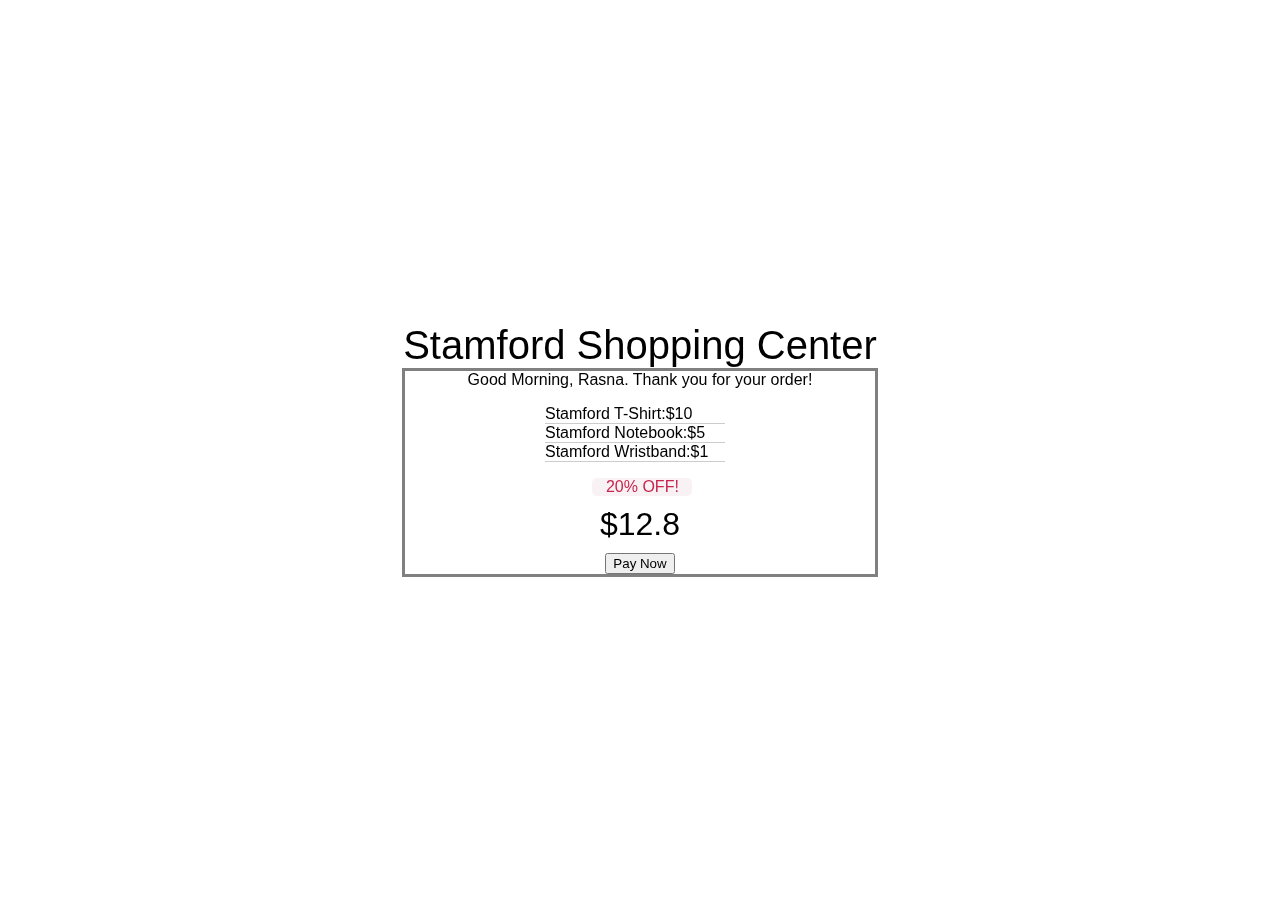
<file: Week2/index.html>
<html>
<head>
	<title>Week 2: Welcome to ITE220 Web page</title>
	<link rel="stylesheet" type="text/css" href="css/w2style.css">
</head>
<body>
<div class="content">
	<div class="title"> Stamford Shopping Center</div>
	<div class="content-container">
		<div class="inner-container">
			<span id="greeting"></span>, <span id="name"></span>. Thank you for your order! 
		</div>
		<ul id="productList" class="product-list"></ul>
		<div class="discount" id="discount"></div><br/>
<div class="total-price" id="totalPrice"></div>
<button>Pay Now</button>
	</div>
</div>
</body>
</html>
<script type="text/javascript" src="js/add-content.js">
</script>
</file>
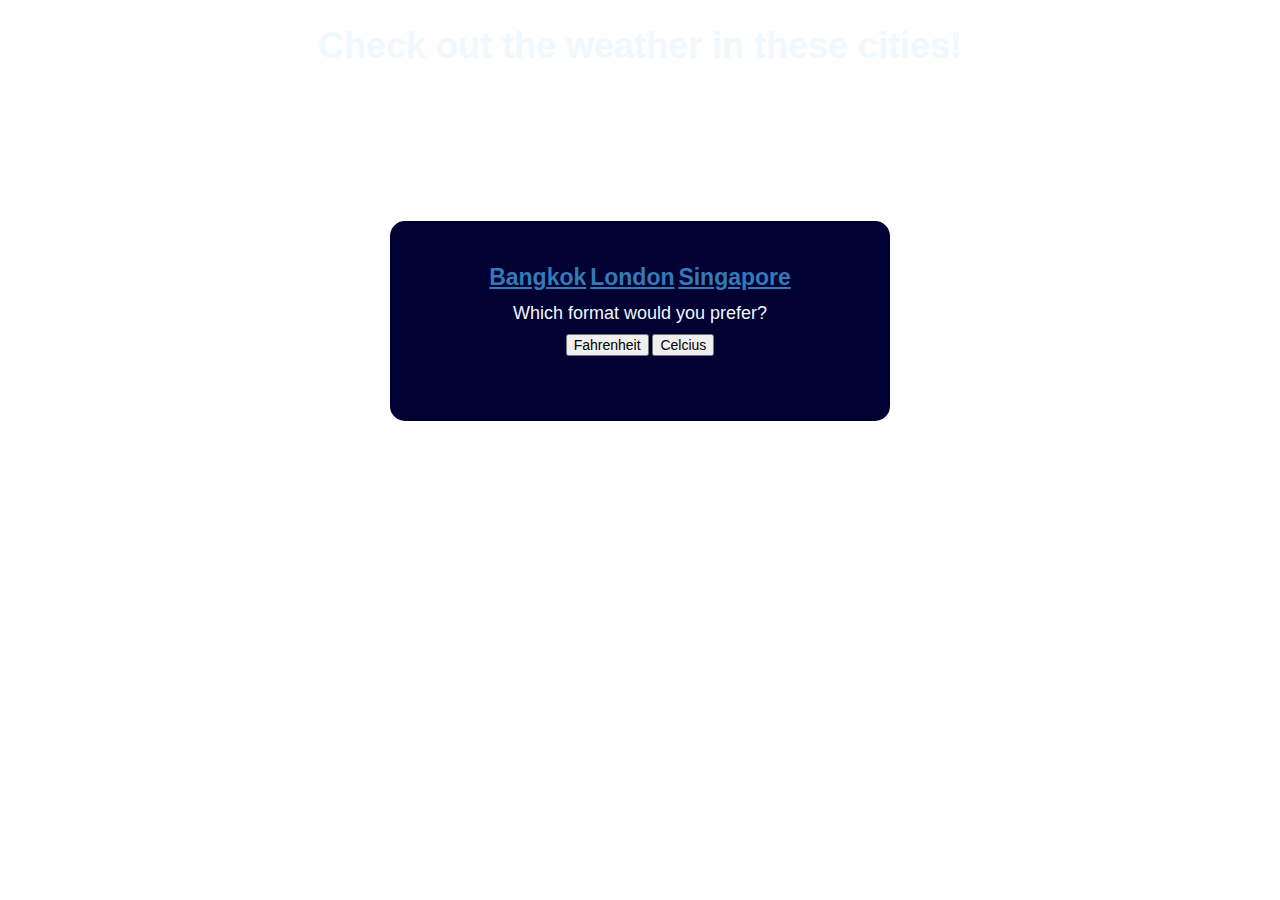
<file: Week7/index.html>
<html>
<title> Week 7 | Weather</title>
<head></head>
<link rel="stylesheet" type="text/css" href="css/bootstrap.css">
    
<body>
	<h1 align="center">Check out the weather in these cities!</h1>
    <center>
	<div class="main-box">
        <div align="center">
    
	</br>
	</br>
    <a href="#">Bangkok</a>
    <a href="#">London</a>
    <a href="#"> Singapore </a>
</div>

    <h4 align = "center"> Which format would you prefer?</h4>
        <center>
<input id="CtoF" type="button" value="Fahrenheit" />
         <input id="FtoC" type="button" value="Celcius" />
            </center>
    <div id="container" align="center"></div>

    </div>
    </center>
    
    <script src="js/jquery.min.js"></script>
    <script src="js/app.js"></script>
</body>

</html>
</file>
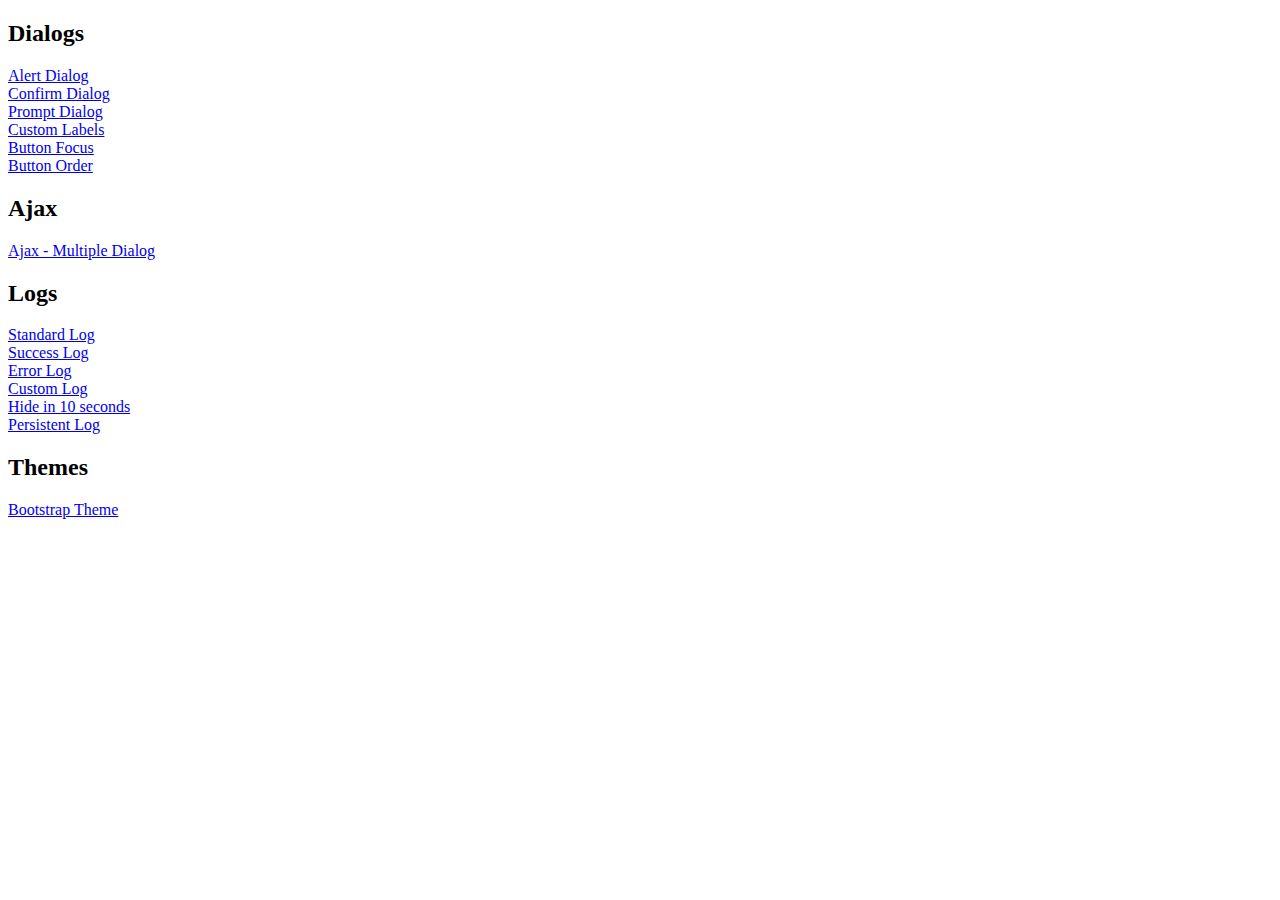
<file: Week5/alertify.js-0.3.11/example/index.html>
<!doctype html>
<html lang="en">
<head>
	<meta charset="utf-8">
	<title>alertify.js - example page</title>
	<link rel="stylesheet" href="../themes/alertify.core.css" />
	<link rel="stylesheet" href="../themes/alertify.default.css" id="toggleCSS" />
	<meta name="viewport" content="width=device-width">
	<style>
		.alertify-log-custom {
			background: blue;
		}
	</style>
</head>
<body>

	<h2>Dialogs</h2>
	<a href="#" id="alert">Alert Dialog</a><br>
	<a href="#" id="confirm">Confirm Dialog</a><br>
	<a href="#" id="prompt">Prompt Dialog</a><br>
	<a href="#" id="labels">Custom Labels</a><br>
	<a href="#" id="focus">Button Focus</a><br>
	<a href="#" id="order">Button Order</a>

	<h2>Ajax</h2>
	<a href="#" id="ajax">Ajax - Multiple Dialog</a>

	<h2>Logs</h2>
	<a href="#" id="notification">Standard Log</a><br>
	<a href="#" id="success">Success Log</a><br>
	<a href="#" id="error">Error Log</a><br>
	<a href="#" id="custom">Custom Log</a><br>
	<a href="#" id="delay">Hide in 10 seconds</a><br>
	<a href="#" id="forever">Persistent Log</a>

	<h2>Themes</h2>
	<a href="#" id="bootstrap">Bootstrap Theme</a>

	<script src="http://code.jquery.com/jquery-1.9.1.js"></script>
	<script src="../lib/alertify.min.js"></script>
	<script>
		function reset () {
			$("#toggleCSS").attr("href", "../themes/alertify.default.css");
			alertify.set({
				labels : {
					ok     : "OK",
					cancel : "Cancel"
				},
				delay : 5000,
				buttonReverse : false,
				buttonFocus   : "ok"
			});
		}

		// ==============================
		// Standard Dialogs
		$("#alert").on( 'click', function () {
			reset();
			alertify.alert("This is an alert dialog");
			return false;
		});

		$("#confirm").on( 'click', function () {
			reset();
			alertify.confirm("This is a confirm dialog", function (e) {
				if (e) {
					alertify.success("You've clicked OK");
				} else {
					alertify.error("You've clicked Cancel");
				}
			});
			return false;
		});

		$("#prompt").on( 'click', function () {
			reset();
			alertify.prompt("This is a prompt dialog", function (e, str) {
				if (e) {
					alertify.success("You've clicked OK and typed: " + str);
				} else {
					alertify.error("You've clicked Cancel");
				}
			}, "Default Value");
			return false;
		});

		// ==============================
		// Ajax
		$("#ajax").on("click", function () {
			reset();
			alertify.confirm("Confirm?", function (e) {
				if (e) {
					alertify.alert("Successful AJAX after OK");
				} else {
					alertify.alert("Successful AJAX after Cancel");
				}
			});
		});

		// ==============================
		// Standard Dialogs
		$("#notification").on( 'click', function () {
			reset();
			alertify.log("Standard log message");
			return false;
		});

		$("#success").on( 'click', function () {
			reset();
			alertify.success("Success log message");
			return false;
		});

		$("#error").on( 'click', function () {
			reset();
			alertify.error("Error log message");
			return false;
		});

		// ==============================
		// Custom Properties
		$("#delay").on( 'click', function () {
			reset();
			alertify.set({ delay: 10000 });
			alertify.log("Hiding in 10 seconds");
			return false;
		});

		$("#forever").on( 'click', function () {
			reset();
			alertify.log("Will stay until clicked", "", 0);
			return false;
		});

		$("#labels").on( 'click', function () {
			reset();
			alertify.set({ labels: { ok: "Accept", cancel: "Deny" } });
			alertify.confirm("Confirm dialog with custom button labels", function (e) {
				if (e) {
					alertify.success("You've clicked OK");
				} else {
					alertify.error("You've clicked Cancel");
				}
			});
			return false;
		});

		$("#focus").on( 'click', function () {
			reset();
			alertify.set({ buttonFocus: "cancel" });
			alertify.confirm("Confirm dialog with cancel button focused", function (e) {
				if (e) {
					alertify.success("You've clicked OK");
				} else {
					alertify.error("You've clicked Cancel");
				}
			});
			return false;
		});

		$("#order").on( 'click', function () {
			reset();
			alertify.set({ buttonReverse: true });
			alertify.confirm("Confirm dialog with reversed button order", function (e) {
				if (e) {
					alertify.success("You've clicked OK");
				} else {
					alertify.error("You've clicked Cancel");
				}
			});
			return false;
		});

		// ==============================
		// Custom Log
		$("#custom").on( 'click', function () {
			reset();
			alertify.custom = alertify.extend("custom");
			alertify.custom("I'm a custom log message");
			return false;
		});

		// ==============================
		// Custom Themes
		$("#bootstrap").on( 'click', function () {
			reset();
			$("#toggleCSS").attr("href", "../themes/alertify.bootstrap.css");
			alertify.prompt("Prompt dialog with bootstrap theme", function (e) {
				if (e) {
					alertify.success("You've clicked OK");
				} else {
					alertify.error("You've clicked Cancel");
				}
			}, "Default Value");
			return false;
		});
	</script>

</body>
</html>
</file>
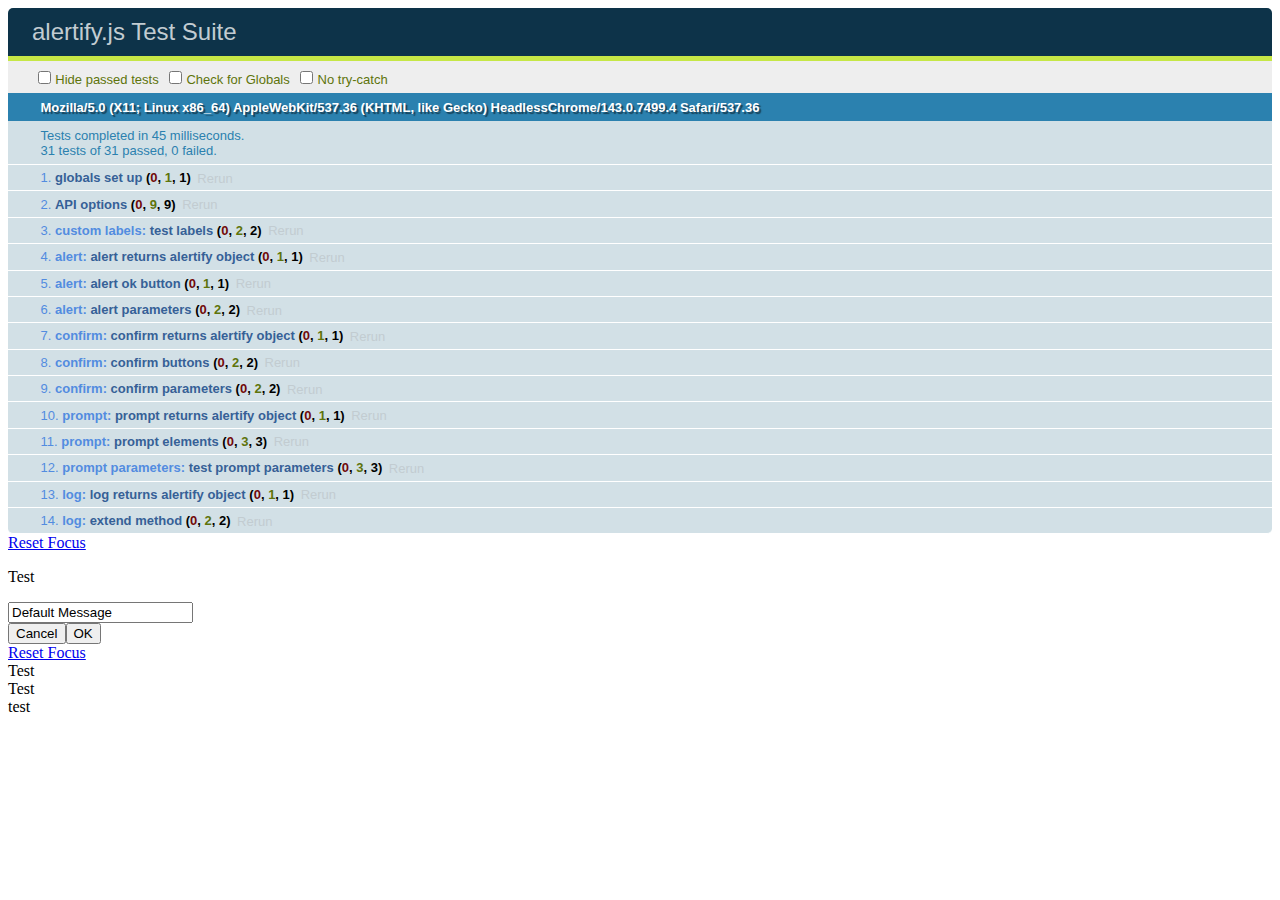
<file: Week5/alertify.js-0.3.11/test/index.html>
<!DOCTYPE html>
<html>
<head>
	<meta charset="UTF-8" />
	<title>alertify.js Test Suite</title>
	<link rel="stylesheet" href="qunit/qunit.css">
	<script src="qunit/qunit.js"></script>
</head>
<body>
	<div id="qunit"></div>
	<div id="qunit-fixture">test markup</div>

	<script src="../src/alertify.js"></script>
	<script src="specs/global.test.js"></script>
	<script src="specs/alert.test.js"></script>
	<script src="specs/confirm.test.js"></script>
	<script src="specs/prompt.test.js"></script>
	<script src="specs/log.test.js"></script>
</body>
</html>
</file>
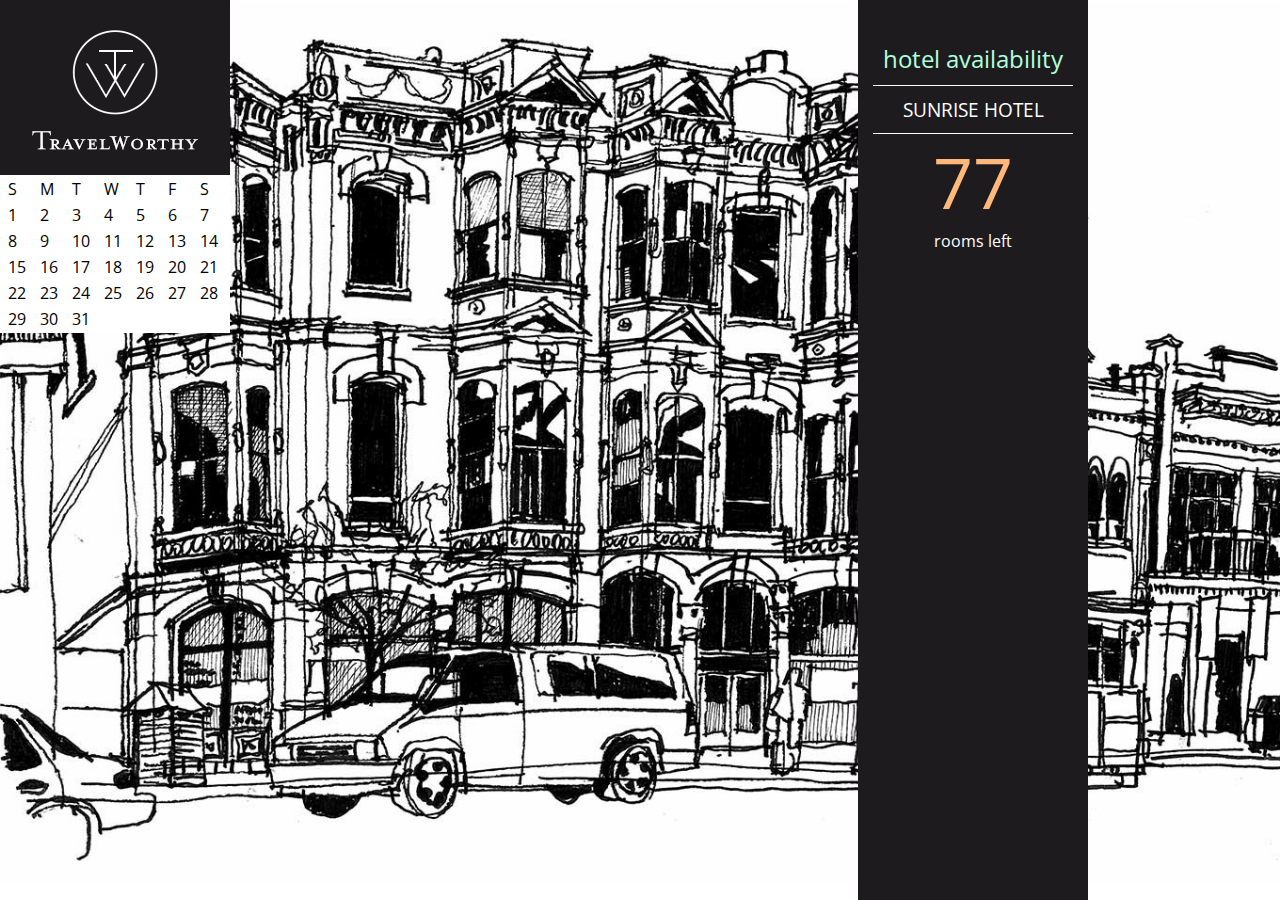
<file: Week2-2/hotel_calendar.html>
<!DOCTYPE html>
<html>
  <head>
    <title>JavaScript &amp; jQuery - Chapter 3: Functions, Methods &amp; Objects - Object Literal</title>
    <link rel="stylesheet" href="css/c03.css" />
  </head>
  <body>
    <h1>TravelWorthy</h1>
    <div class="calendar">
      <table id="hotelCalendarTable">
        <tr>
          <td>S</td>
          <td>M</td>
          <td>T</td>
          <td>W</td>
          <td>T</td>
          <td>F</td>
          <td>S</td>
        </tr>

      </table>
    </div>
    <div id="info">
      <h2>hotel availability</h2>
      <div id="hotelName"></div>
      <div id="availability">
        <p id="rooms"></p>
        <p>rooms left</p>
      </div>
    </div>
    <script src="js/object-literal.js"></script>
    <script src="js/calendar.js"></script>
  </body>
</html>
</file>
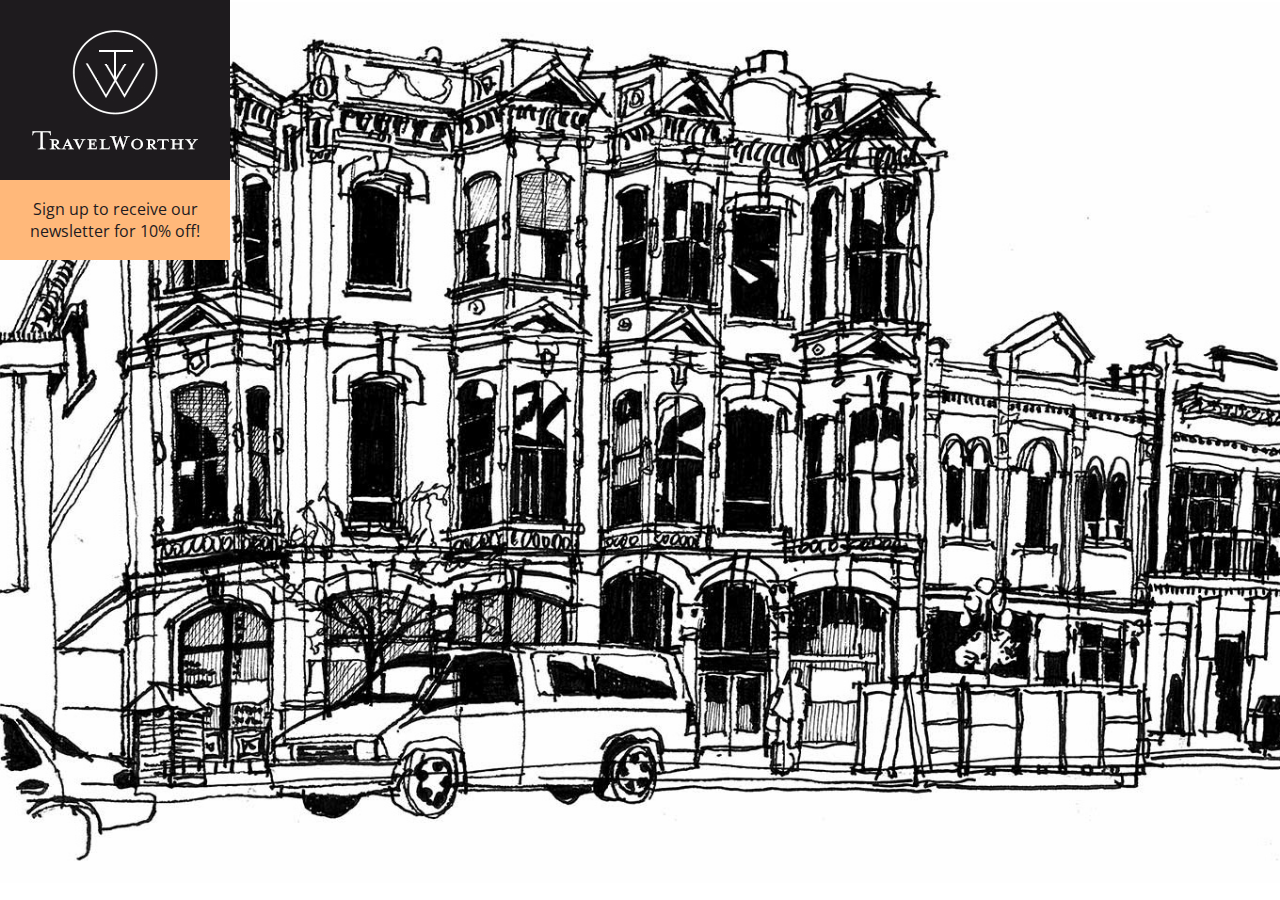
<file: Week2-2/index1.html>
<html>
  <head>
    <title>Basic Function</title>
    <link rel="stylesheet" href="css/c03.css" />
  </head>
  <body>
    <h1>TravelWorthy</h1>
    <div id="message">Welcome to our site!</div>
    <script src="js/basic-function.js"></script>
  </body>
</html>
</file>
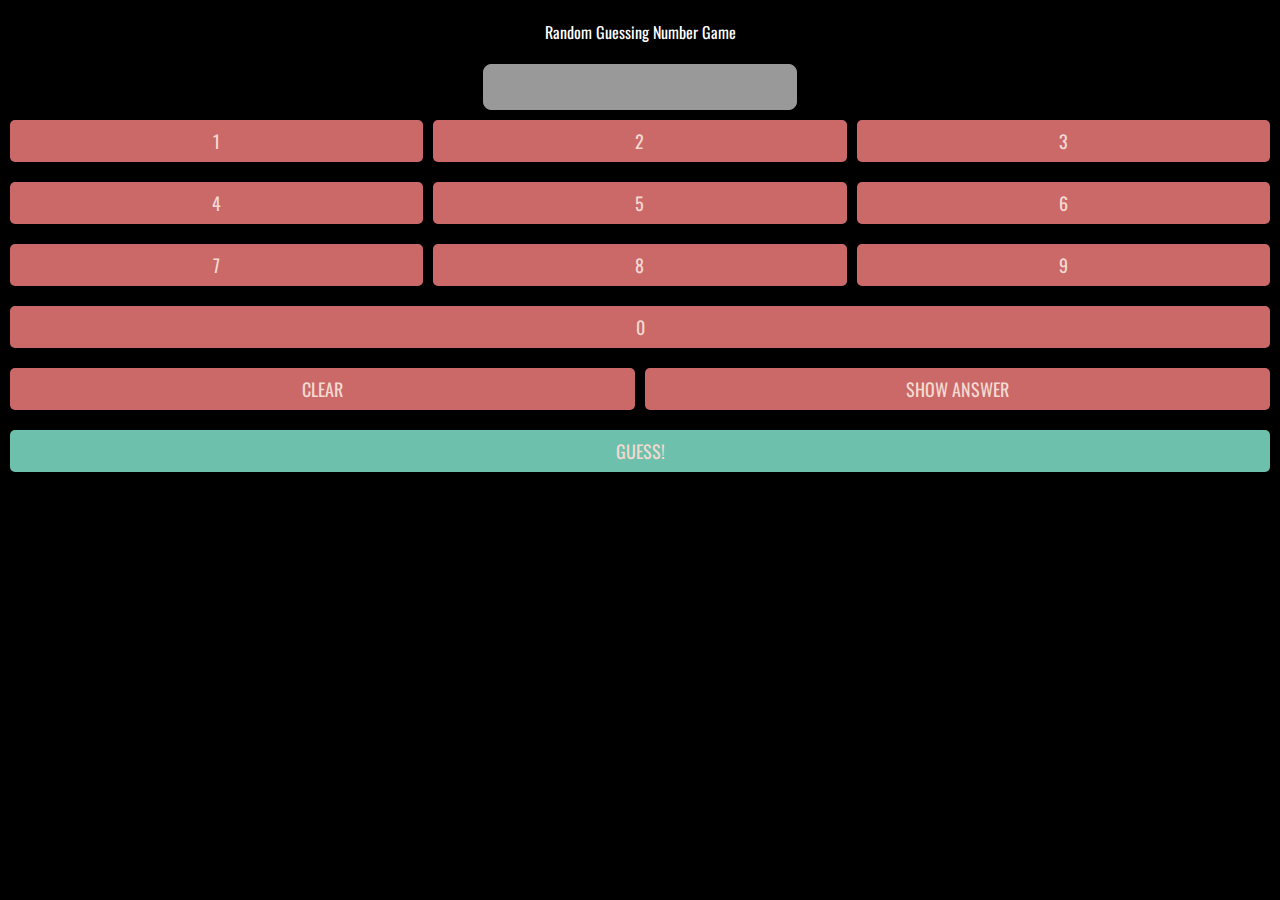
<file: Week3/random-guessing-number-game.html>
<!DOCTYPE html>
<html>
  <head>
    <title>Random Guessing Number Game</title>
    <link rel="stylesheet" href="css/week3.css" />
  </head>
  <body id="body">
    <center>
      <div class="title">Random Guessing Number Game</div>
      <div><input type="text" id="userValue" class="user-input" disabled/></div>
    </center>
    <div id="buttonContainer">
      <div class="row">
        <div class="button" id="one">1</div>
        <div class="button" id="two">2</div>
        <div class="button" id="three">3</div>
      </div>

        <div class="row">
        <div class="button" id="four">4</div>
        <div class="button" id="five">5</div>
        <div class="button" id="six">6</div>
      </div>
     <div class="row">
        <div class="button" id="seven">7</div>
        <div class="button" id="eight">8</div>
        <div class="button" id="nine">9</div>
      </div>
        <div class="row">
        <div class="button" id="zero">0</div>
      </div>

      <div class="row">
        <div class="button" id="clear">Clear</div>
        <div class="button" id="show">Show Answer</div>

      </div>
      <div class="row">
        <div class="button guess" id="guess">Guess!</div>
      </div>
    </div>
    <script src="js/game.js"></script>
  </body>
</html>
</file>
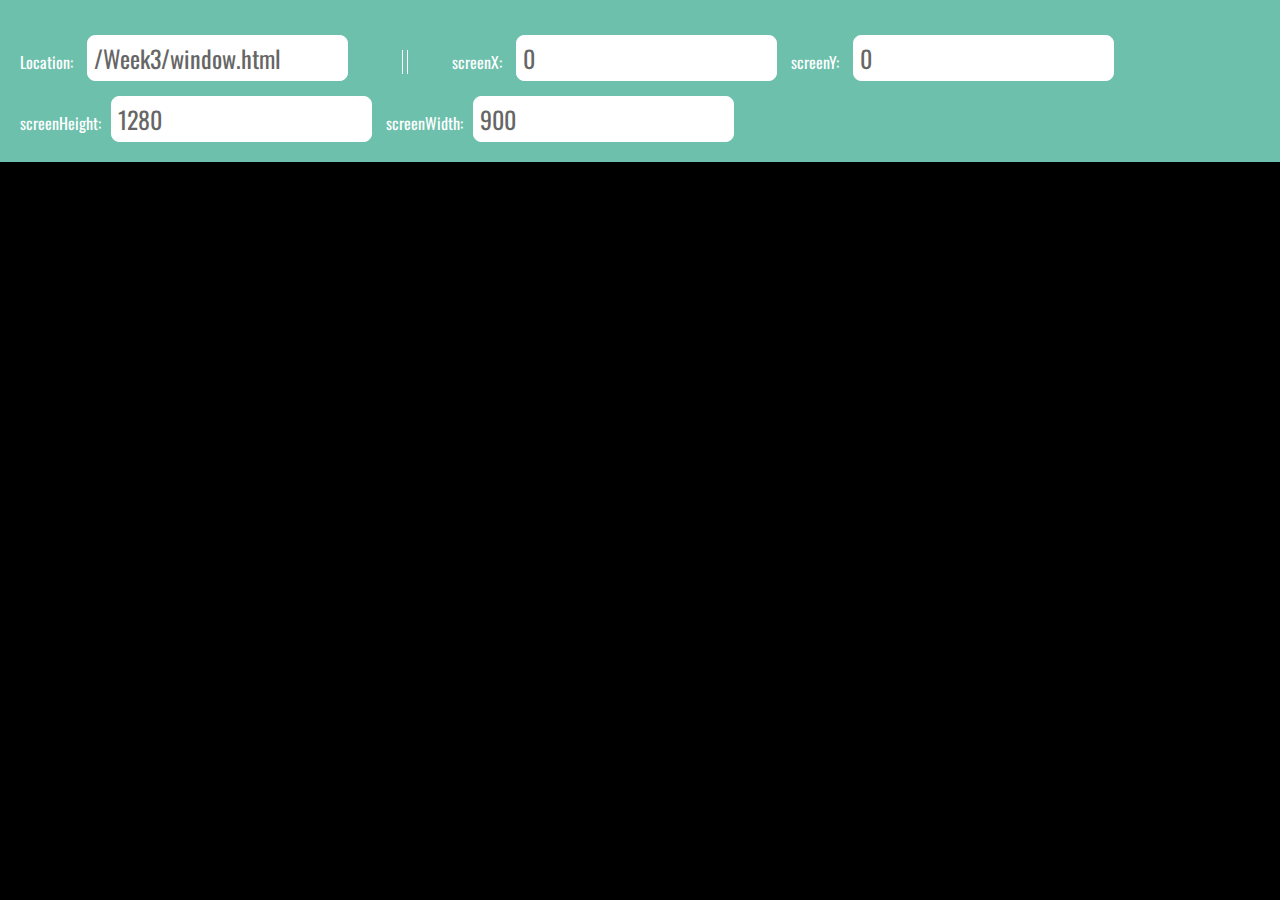
<file: Week3/window.html>
<!DOCTYPE html>
<html>
  <head>
    <title>ITE220: Week 3</title>
    <link rel="stylesheet" href="css/week3.css" />
  </head>
  <body id="body">
    <div id="stats">
      Location: <input type="text" id="location" /> <span class="divider">|</span>       
      screenX: <input type="text" id="sx" /> 
      screenY: <input type="text" id="sy" /> 
      <div id="stats2">
      screenHeight:<input type="text" id="sh" /> 
      screenWidth:<input type="text" id="sw" /> 
    </div id="stats2">
    </div>
    <script src="js/window-example.js"></script>
  </body>
</html>
</file>
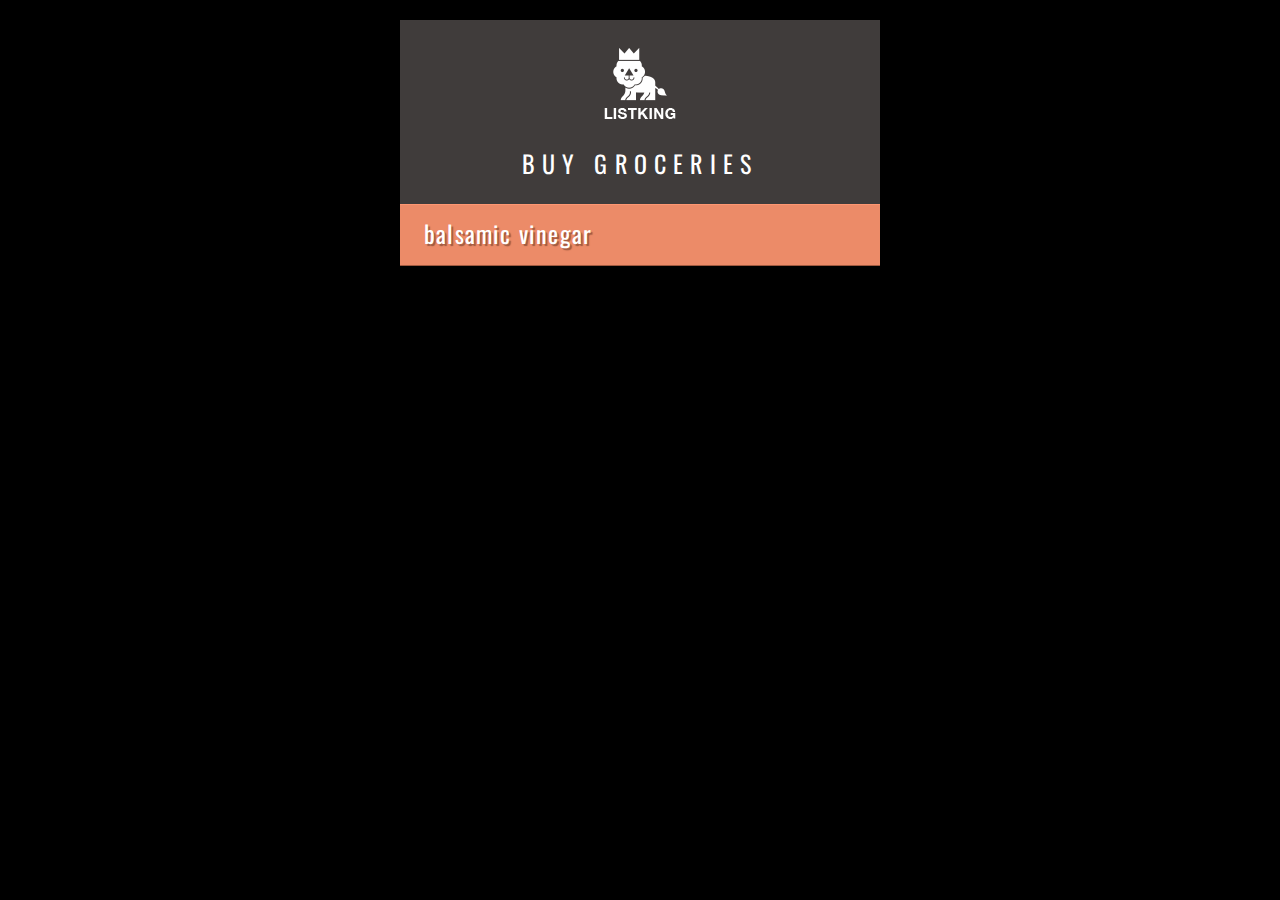
<file: Week4/basic-jquery.html>
<!DOCTYPE html>
<html>
  <head>
    <title>JavaScript &amp; jQuery - Chapter 7: Introducing jQuery - Basic Example</title>
    <link rel="stylesheet" href="css/c07.css" />
  </head>
  <body>
    <div id="page">
      <h1 id="header">List</h1>
      <h2>Buy groceries</h2>
      <ul>
        <li id="one" class="cool"><em>fresh</em> figs</li>
        <li id="two" class="cool">pine nuts</li>
        <li id="three" class="cool">honey</li>
        <li id="four">balsamic vinegar</li>
      </ul>
    </div>
    <script src="js/jquery-1.11.0.js"></script>
    <script src="js/basic-example.js"></script>
  </body>
</html>
</file>
<file: Week2/css/w2style.css>
body {
	font-family:  sans-serif;
	background-image:url("http://wallpapercave.com/wp/CtIETkr.jpg")
}
.content {
	text-align: center;
	position: fixed;
	top: 50%;
  left: 50%;
  -webkit-transform: translate(-50%, -50%);
  transform: translate(-50%, -50%);
}

.content .title {
	font-size: 2.5em;
}

.content .content-container {
	border-color: grey;
	border-size: 1px; /* this allows you to adjust the thickness */
	border-style: solid;
	width: 470px;
}

.content .total-price {
	padding-top: 10px;
	padding-bottom: 10px;
	font-size: 2em;
}

.content ul {
	list-style-type: none;
}
.content .product-list {
	text-align: left;
	width: 180px;
	margin-left: 100px;
}
.content .product-list li {
	border-bottom: 1px solid #ccc;
}
.content .discount {
  color: #c7254e;
  background-color: #f9f2f4 !important;
  border-radius: 5px;
  width: 100px;
  position: fixed;
  left: 40%;
}
</file>
<file: Week5/alertify.js-0.3.11/themes/alertify.core.css>
.alertify,
.alertify-show,
.alertify-log {
	-webkit-transition: all 500ms cubic-bezier(0.175, 0.885, 0.320, 1.275);
	   -moz-transition: all 500ms cubic-bezier(0.175, 0.885, 0.320, 1.275);
	    -ms-transition: all 500ms cubic-bezier(0.175, 0.885, 0.320, 1.275);
	     -o-transition: all 500ms cubic-bezier(0.175, 0.885, 0.320, 1.275);
	        transition: all 500ms cubic-bezier(0.175, 0.885, 0.320, 1.275); /* easeOutBack */
}
.alertify-hide {
	-webkit-transition: all 250ms cubic-bezier(0.600, -0.280, 0.735, 0.045);
	   -moz-transition: all 250ms cubic-bezier(0.600, -0.280, 0.735, 0.045);
	    -ms-transition: all 250ms cubic-bezier(0.600, -0.280, 0.735, 0.045);
	     -o-transition: all 250ms cubic-bezier(0.600, -0.280, 0.735, 0.045);
	        transition: all 250ms cubic-bezier(0.600, -0.280, 0.735, 0.045); /* easeInBack */
}
.alertify-log-hide {
	-webkit-transition: all 500ms cubic-bezier(0.600, -0.280, 0.735, 0.045);
	   -moz-transition: all 500ms cubic-bezier(0.600, -0.280, 0.735, 0.045);
	    -ms-transition: all 500ms cubic-bezier(0.600, -0.280, 0.735, 0.045);
	     -o-transition: all 500ms cubic-bezier(0.600, -0.280, 0.735, 0.045);
	        transition: all 500ms cubic-bezier(0.600, -0.280, 0.735, 0.045); /* easeInBack */
}
.alertify-cover {
	position: fixed; z-index: 99999;
	top: 0; right: 0; bottom: 0; left: 0;
	background-color:white;
	filter:alpha(opacity=0);
	opacity:0;
}
	.alertify-cover-hidden {
		display: none;
	}
.alertify {
	position: fixed; z-index: 99999;
	top: 50px; left: 50%;
	width: 550px;
	margin-left: -275px;
	opacity: 1;
}
	.alertify-hidden {
		-webkit-transform: translate(0,-150px);
		   -moz-transform: translate(0,-150px);
		    -ms-transform: translate(0,-150px);
		     -o-transform: translate(0,-150px);
		        transform: translate(0,-150px);
		opacity: 0;
		display: none;
	}
	/* overwrite display: none; for everything except IE6-8 */
	:root *> .alertify-hidden {
		display: block;
		visibility: hidden;
	}
.alertify-logs {
	position: fixed;
	z-index: 5000;
	bottom: 10px;
	right: 10px;
	width: 300px;
}
.alertify-logs-hidden {
	display: none;
}
	.alertify-log {
		display: block;
		margin-top: 10px;
		position: relative;
		right: -300px;
		opacity: 0;
	}
	.alertify-log-show {
		right: 0;
		opacity: 1;
	}
	.alertify-log-hide {
		-webkit-transform: translate(300px, 0);
		   -moz-transform: translate(300px, 0);
		    -ms-transform: translate(300px, 0);
		     -o-transform: translate(300px, 0);
		        transform: translate(300px, 0);
		opacity: 0;
	}
	.alertify-dialog {
		padding: 25px;
	}
		.alertify-resetFocus {
			border: 0;
			clip: rect(0 0 0 0);
			height: 1px;
			margin: -1px;
			overflow: hidden;
			padding: 0;
			position: absolute;
			width: 1px;
		}
		.alertify-inner {
			text-align: center;
		}
		.alertify-text {
			margin-bottom: 15px;
			width: 100%;
			-webkit-box-sizing: border-box;
			   -moz-box-sizing: border-box;
			        box-sizing: border-box;
			font-size: 100%;
		}
		.alertify-buttons {
		}
			.alertify-button,
			.alertify-button:hover,
			.alertify-button:active,
			.alertify-button:visited {
				background: none;
				text-decoration: none;
				border: none;
				/* line-height and font-size for input button */
				line-height: 1.5;
				font-size: 100%;
				display: inline-block;
				cursor: pointer;
				margin-left: 5px;
			}

@media only screen and (max-width: 680px) {
	.alertify,
	.alertify-logs {
		width: 90%;
		-webkit-box-sizing: border-box;
		   -moz-box-sizing: border-box;
		        box-sizing: border-box;
	}
	.alertify {
		left: 5%;
		margin: 0;
	}
}
</file>
<file: Week5/alertify.js-0.3.11/themes/alertify.default.css>
/**
 * Default Look and Feel
 */
.alertify,
.alertify-log {
	font-family: sans-serif;
}
.alertify {
	background: #FFF;
	border: 10px solid #333; /* browsers that don't support rgba */
	border: 10px solid rgba(0,0,0,.7);
	border-radius: 8px;
	box-shadow: 0 3px 3px rgba(0,0,0,.3);
	-webkit-background-clip: padding;     /* Safari 4? Chrome 6? */
	   -moz-background-clip: padding;     /* Firefox 3.6 */
	        background-clip: padding-box; /* Firefox 4, Safari 5, Opera 10, IE 9 */
}
	.alertify-text {
		border: 1px solid #CCC;
		padding: 10px;
		border-radius: 4px;
	}
	.alertify-button {
		border-radius: 4px;
		color: #FFF;
		font-weight: bold;
		padding: 6px 15px;
		text-decoration: none;
		text-shadow: 1px 1px 0 rgba(0,0,0,.5);
		box-shadow: inset 0 1px 0 0 rgba(255,255,255,.5);
		background-image: -webkit-linear-gradient(top, rgba(255,255,255,.3), rgba(255,255,255,0));
		background-image:    -moz-linear-gradient(top, rgba(255,255,255,.3), rgba(255,255,255,0));
		background-image:     -ms-linear-gradient(top, rgba(255,255,255,.3), rgba(255,255,255,0));
		background-image:      -o-linear-gradient(top, rgba(255,255,255,.3), rgba(255,255,255,0));
		background-image:         linear-gradient(top, rgba(255,255,255,.3), rgba(255,255,255,0));
	}
	.alertify-button:hover,
	.alertify-button:focus {
		outline: none;
		background-image: -webkit-linear-gradient(top, rgba(0,0,0,.1), rgba(0,0,0,0));
		background-image:    -moz-linear-gradient(top, rgba(0,0,0,.1), rgba(0,0,0,0));
		background-image:     -ms-linear-gradient(top, rgba(0,0,0,.1), rgba(0,0,0,0));
		background-image:      -o-linear-gradient(top, rgba(0,0,0,.1), rgba(0,0,0,0));
		background-image:         linear-gradient(top, rgba(0,0,0,.1), rgba(0,0,0,0));
	}
	.alertify-button:focus {
		box-shadow: 0 0 15px #2B72D5;
	}
	.alertify-button:active {
		position: relative;
		box-shadow: inset 0 2px 4px rgba(0,0,0,.15), 0 1px 2px rgba(0,0,0,.05);
	}
		.alertify-button-cancel,
		.alertify-button-cancel:hover,
		.alertify-button-cancel:focus {
			background-color: #FE1A00;
			border: 1px solid #D83526;
		}
		.alertify-button-ok,
		.alertify-button-ok:hover,
		.alertify-button-ok:focus {
			background-color: #5CB811;
			border: 1px solid #3B7808;
		}

.alertify-log {
	background: #1F1F1F;
	background: rgba(0,0,0,.9);
	padding: 15px;
	border-radius: 4px;
	color: #FFF;
	text-shadow: -1px -1px 0 rgba(0,0,0,.5);
}
	.alertify-log-error {
		background: #FE1A00;
		background: rgba(254,26,0,.9);
	}
	.alertify-log-success {
		background: #5CB811;
		background: rgba(92,184,17,.9);
	}
</file>
<file: Week3/css/week3.css>
@import url(http://fonts.googleapis.com/css?family=Oswald);

body {
  background-color: #000;
  font-family: 'Oswald', 'Futura', sans-serif;
  margin: 0; 
  padding: 0;
}

#page {
  background-color: #403c3b;
  margin: 0 auto 0 auto;
}


#stats {
  background-color: #6cc0ac;
  color: #ffffff; 
  position: fixed; 
  top: 0; 
  left: 0; 
  padding: 20px; 
  width: 100%;
}

#stats input[type="text"] {
  width: auto;
  margin: 15px 10px 0 10px;
  background-color: #fff;
  border-color: #fff;
}

#body #page {margin-top: 130px;}

.divider {
  margin: 0 40px; 
  border-left: 1px solid #fff; 
  border-right: 1px solid #fff; 
  color: #6cc0ac;}

/* Form styles */

form {
  padding: 0 60px 65px 60px;}

label {
  color: #fff;
  display: block;
  margin: 10px 0 10px 0;
  font-size: 24px;}

input[type='text'], input[type='password'], textarea {
  background-color: #999;
  color: #666;
  font-family: 'Oswald', 'Futura', sans-serif;
  font-size: 24px;
  width: 96%;
  padding: 4px 6px;
  border: 1px solid #999;
  border-radius: 8px;}

input[type='text']:focus, input[type='password']:focus, textarea:focus {
  border: 1px solid #fff;
  background-color: #fff;
  outline: none;}
/*
input[type='submit'], a.add {
  background-color: #cb6868;
  color: #f3dad1;
  border: none;
  border-radius: 5px;
  padding: 8px 10px;
  margin-top: 10px;
  float: right;
  font-size: 18px;
  text-decoration: none;
  text-transform: uppercase;}

input[type='submit']:hover, a.add:hover {
  background-color: #d75359;
  color: #f3dad1;
  cursor: pointer;
  box-shadow: none;
  position: relative;
  top: 1px;}*/

textarea {
  width: 96%;
  height: 5em;
  line-height: 1.4em;}

select, option {
  font-size: 16px;}

.button {
  background-color: #cb6868;
  color: #f3dad1;
  border: none;
  border-radius: 5px;
  padding: 8px 10px;
  margin-top: 10px;
  font-size: 18px;
  text-decoration: none;
  text-transform: uppercase;
  width: 30px;
  text-align: center;
  cursor: pointer;

  display: table-cell;
  
}
.row {
  display: table;
  width: 100%; /*Optional*/
  table-layout: fixed; /*Optional*/
  border-spacing: 10px; /*Optional*/
}
.user-input {
  
  width: 300px !important;
  text-align: center;
}
.title {
  margin-top: 20px;
  margin-bottom: 20px;
  color: white;
}
.button.guess {
  background-color: #6cc0ac;
}
</file>
<file: Week4/css/c07.css>
@import url(http://fonts.googleapis.com/css?family=Oswald);

body {
  background-color: #000;
  font-family: 'Oswald', 'Futura', sans-serif;
  margin: 0; 
  padding: 0;}

#page {
  background-color: #403c3b;
  margin: 0 auto 0 auto;
  position: relative;
  text-align: center;}
  /* Responsive page rules at bottom of style sheet */

h1 {
  background-image: url(../images/kinglogo.png);
  background-repeat: no-repeat;
  background-position: center center;
  text-align: center;
  text-indent: -1000%;
  height: 75px;
  line-height: 75px;
  width: 117px;
  margin: 0 auto 0 auto;
  padding: 30px 10px 20px 10px;}

h2 {
  color: #fff;
  font-size: 24px;
  font-weight: normal;
  text-align: center;
  text-transform: uppercase;
  letter-spacing: .3em;
  display: inline-block;
  margin: 0 0 23px 0;}

h2 span {
  background-color: #fff;
  color: #000;
  font-size: 12px;
  text-align: center;
  letter-spacing: 0;
  display: inline-block;
  position: relative;
  border-radius: 50%;
  top: -5px;
  height: 22px;
  width: 26px;
  padding: 4px 0 0 0;}

ul {
  border:none;
  padding: 0;
  margin: 0;}

li {
  background-color: #ec8b68;
  color: #fff;
  border-top: 1px solid #fe9772;
  border-bottom: 1px solid #9f593f;
  font-size: 24px;
  letter-spacing: .05em;
  list-style-type: none;
  text-shadow: 2px 2px 1px #9f593f;
  text-align: left;
  height: 50px;
  padding-left: 1em;
  padding-top: 10px;}

li a {
  color: #fff;
  background-image: url('../images/icon-link.png');
  background-position: right, center;
  background-repeat: no-repeat;
  text-decoration: none;
  padding-right: 36px;}

li.complete a {
  background-image: none;}

p {
  background-color: #fff;
  color: #666; 
  padding: 10px;
  display: inline-block;
  margin: 20px auto 20px auto;
  width: 80%;
  border-radius: 5px;
  text-align: center;}

.hot {
  background-color: #d7666b;
  color: #fff;
  text-shadow: 2px 2px 1px #914141;
  border-top: 1px solid #e99295;
  border-bottom: 1px solid #914141;}

.cool {
  background-color: #6cc0ac;
  color: #fff;
  text-shadow: 2px 2px 1px #3b6a5e;
  border-top: 1px solid #7ee0c9;
  border-bottom: 1px solid #3b6a5e;}

.complete {
  background-color: #999;
  color: #fff;
  background-image: url("../images/icon-trash.png");
  background-position: right, center;
  background-repeat: no-repeat;
  border-top: 1px solid #666;
  border-bottom: 1px solid #b0b0b0;
  text-shadow: 2px 2px 1px #333;}

.complete a {display:block;}

.favorite {
  background-image: url('../images/icon-heart.png');
  background-position: right, center;
  background-repeat: no-repeat;}

em.seasonal
 {
  background-image: url('../images/icon-calendar.png');
  background-position: left  center;
  background-repeat: no-repeat;
  padding-left: 30px;}


/* FORM STYLES */

form {
  padding: 0 20px 20px 20px;}

label {
  color: #fff;
  display: block;
  margin: 10px 0 10px 0;
  font-size: 24px;}

input[type='text'], input[type='password'], textarea {
  background-color: #999;
  color: #333;
  font-size: 24px;
  width: 96%;
  padding: 4px 6px;
  border: 1px solid #999;
  border-radius: 8px;}

input[type='submit'], a.add, button, a.show {
  background-color: #cb6868;
  color: #f3dad1;
  border-radius: 8px;
  border: none;
  padding: 8px 10px;
  margin-top: 10px;
  font-family: 'Oswald', 'Futura', sans-serif;
  font-size: 18px;
  text-decoration: none;
  text-transform: uppercase;}

input[type='submit'], a.add, button {
  float: right;} 

input[type='text']:focus, input[type='password']:focus, textarea:focus {
  border: 1px solid #fff;
  background-color: #fff;
  outline: none;}

input[type='submit']:hover, a.add:hover, a.show:hover {
  background-color: #000;
  color: #fff;
  cursor: pointer;}


::-webkit-input-placeholder {color: #403c3b; font-family: arial, sans-serif;}
:-moz-placeholder { /* Firefox 18- */ color: #403c3b; font-family: arial, sans-serif;}
::-moz-placeholder {  /* Firefox 19+ */ color: #403c3b; font-family: arial, sans-serif;}
:-ms-input-placeholder { color: #403c3b; font-family: arial, sans-serif;}


textarea {
  width: 96%;
  height: 5em;
  line-height: 1.4em;}

select, option {
  font-size: 16px;}

#feedback, #termsHint {
  color: #fff;
  background-image: url('../images/warning.png');
  background-repeat: no-repeat;
  background-position: 2px 14px;
  padding: 10px 0 0 22px;}

#packageHint {
  color: #fff;
  background-image: url('../images/hint.png');
  background-repeat: no-repeat;
  background-position: 2px 5px;
  padding-left: 22px;}

label.selectbox {
  display: inline;}

label.checkbox {
  display: inline;
  font-size: 16px;}

/* Link to show list */
h2 a {
  font-size: 12px; }

a.show{
  font-size: 12px; 
  padding: 5px; 
  letter-spacing: 0; 
  position: relative;
  top: -5px;
  left: 10px;}

/* form example */
#newItemButton {padding: 10px 20px 75px 20px; display: none;}
#newItemForm {padding-top: 20px;}
#itemDescription {width: 360px;}
#newItemForm input[type='submit'] {margin-top: 0; text-align: left;}

/* Attributes example */
#group {
  margin: 10px;
  border: 2px solid #fff;}

/* Events object */
.date, li i {
  font-size: 12px;
  padding-left: 8px;}


/* Additional styles for position example */
#slideAd {
  width: 130px;
  height: 60px;
  background-color: #403c3b;
  background-image: url('../images/adverlion.png');
  background-repeat: no-repeat;
  background-position: 10px center;
  color: #fff;
  border-top: 1px solid #fff;
  border-left: 1px solid #fff;
  border-bottom: 1px solid #fff;
  padding: 25px 20px 10px 85px;
  position: fixed;
  bottom: 20px;
  right: -235px;
  text-transform: uppercase;}

#footer {
  background:none;
  color: #fff;}

/* Small screen:mobile */
@media only screen and (max-width: 500px) {
  body {
      background-color: #403c3b;
  }
  #page {
    max-width: 480px;
  }
}
@media only screen and (min-width: 501px) and (max-width: 767px) {
  #page {
    max-width: 480px;
    margin: 20px auto 20px auto;
  }
}
@media only screen and (min-width: 768px) and (max-width: 959px) {
  #page {
    max-width: 480px;
    margin: 20px auto 20px auto;
  }
}
/* Larger screens act like a demo for the app */
@media only screen and (min-width: 960px) {
  #page {
    max-width: 480px;
    margin: 20px auto 20px auto;
  }
}
@media (-webkit-min-device-pixel-ratio: 2), (min-resolution: 192dpi) { 
  h1{
    background-image: url(../images/2xkinglogo.png);
    background-size: 72px 72px;
  }
}
</file>
<file: Week5/alertify.js-0.3.11/test/qunit/qunit.css>
/**
 * QUnit v1.9.0 - A JavaScript Unit Testing Framework
 *
 * http://docs.jquery.com/QUnit
 *
 * Copyright (c) 2012 John Resig, JÃ¶rn Zaefferer
 * Dual licensed under the MIT (MIT-LICENSE.txt)
 * or GPL (GPL-LICENSE.txt) licenses.
 */

/** Font Family and Sizes */

#qunit-tests, #qunit-header, #qunit-banner, #qunit-testrunner-toolbar, #qunit-userAgent, #qunit-testresult {
	font-family: "Helvetica Neue Light", "HelveticaNeue-Light", "Helvetica Neue", Calibri, Helvetica, Arial, sans-serif;
}

#qunit-testrunner-toolbar, #qunit-userAgent, #qunit-testresult, #qunit-tests li { font-size: small; }
#qunit-tests { font-size: smaller; }


/** Resets */

#qunit-tests, #qunit-tests ol, #qunit-header, #qunit-banner, #qunit-userAgent, #qunit-testresult {
	margin: 0;
	padding: 0;
}


/** Header */

#qunit-header {
	padding: 0.5em 0 0.5em 1em;

	color: #8699a4;
	background-color: #0d3349;

	font-size: 1.5em;
	line-height: 1em;
	font-weight: normal;

	border-radius: 5px 5px 0 0;
	-moz-border-radius: 5px 5px 0 0;
	-webkit-border-top-right-radius: 5px;
	-webkit-border-top-left-radius: 5px;
}

#qunit-header a {
	text-decoration: none;
	color: #c2ccd1;
}

#qunit-header a:hover,
#qunit-header a:focus {
	color: #fff;
}

#qunit-testrunner-toolbar label {
	display: inline-block;
	padding: 0 .5em 0 .1em;
}

#qunit-banner {
	height: 5px;
}

#qunit-testrunner-toolbar {
	padding: 0.5em 0 0.5em 2em;
	color: #5E740B;
	background-color: #eee;
}

#qunit-userAgent {
	padding: 0.5em 0 0.5em 2.5em;
	background-color: #2b81af;
	color: #fff;
	text-shadow: rgba(0, 0, 0, 0.5) 2px 2px 1px;
}


/** Tests: Pass/Fail */

#qunit-tests {
	list-style-position: inside;
}

#qunit-tests li {
	padding: 0.4em 0.5em 0.4em 2.5em;
	border-bottom: 1px solid #fff;
	list-style-position: inside;
}

#qunit-tests.hidepass li.pass, #qunit-tests.hidepass li.running  {
	display: none;
}

#qunit-tests li strong {
	cursor: pointer;
}

#qunit-tests li a {
	padding: 0.5em;
	color: #c2ccd1;
	text-decoration: none;
}
#qunit-tests li a:hover,
#qunit-tests li a:focus {
	color: #000;
}

#qunit-tests ol {
	margin-top: 0.5em;
	padding: 0.5em;

	background-color: #fff;

	border-radius: 5px;
	-moz-border-radius: 5px;
	-webkit-border-radius: 5px;
}

#qunit-tests table {
	border-collapse: collapse;
	margin-top: .2em;
}

#qunit-tests th {
	text-align: right;
	vertical-align: top;
	padding: 0 .5em 0 0;
}

#qunit-tests td {
	vertical-align: top;
}

#qunit-tests pre {
	margin: 0;
	white-space: pre-wrap;
	word-wrap: break-word;
}

#qunit-tests del {
	background-color: #e0f2be;
	color: #374e0c;
	text-decoration: none;
}

#qunit-tests ins {
	background-color: #ffcaca;
	color: #500;
	text-decoration: none;
}

/*** Test Counts */

#qunit-tests b.counts                       { color: black; }
#qunit-tests b.passed                       { color: #5E740B; }
#qunit-tests b.failed                       { color: #710909; }

#qunit-tests li li {
	padding: 5px;
	background-color: #fff;
	border-bottom: none;
	list-style-position: inside;
}

/*** Passing Styles */

#qunit-tests li li.pass {
	color: #3c510c;
	background-color: #fff;
	border-left: 10px solid #C6E746;
}

#qunit-tests .pass                          { color: #528CE0; background-color: #D2E0E6; }
#qunit-tests .pass .test-name               { color: #366097; }

#qunit-tests .pass .test-actual,
#qunit-tests .pass .test-expected           { color: #999999; }

#qunit-banner.qunit-pass                    { background-color: #C6E746; }

/*** Failing Styles */

#qunit-tests li li.fail {
	color: #710909;
	background-color: #fff;
	border-left: 10px solid #EE5757;
	white-space: pre;
}

#qunit-tests > li:last-child {
	border-radius: 0 0 5px 5px;
	-moz-border-radius: 0 0 5px 5px;
	-webkit-border-bottom-right-radius: 5px;
	-webkit-border-bottom-left-radius: 5px;
}

#qunit-tests .fail                          { color: #000000; background-color: #EE5757; }
#qunit-tests .fail .test-name,
#qunit-tests .fail .module-name             { color: #000000; }

#qunit-tests .fail .test-actual             { color: #EE5757; }
#qunit-tests .fail .test-expected           { color: green;   }

#qunit-banner.qunit-fail                    { background-color: #EE5757; }


/** Result */

#qunit-testresult {
	padding: 0.5em 0.5em 0.5em 2.5em;

	color: #2b81af;
	background-color: #D2E0E6;

	border-bottom: 1px solid white;
}
#qunit-testresult .module-name {
	font-weight: bold;
}

/** Fixture */

#qunit-fixture {
	position: absolute;
	top: -10000px;
	left: -10000px;
	width: 1000px;
	height: 1000px;
}
</file>
<file: Week2-2/css/c03.css>
/* JavaScript & jQuery - Chapter 3: Functions, Methods & Programming */
/* The book used a font called Eau Sans - the download examples use Open Sans */

@import url(http://fonts.googleapis.com/css?family=Open+Sans);

body {
  background-color: #fff;
  background: url("../images/travelworthy-backdrop.jpg") no-repeat center center fixed;
  -webkit-background-size: cover;
  -moz-background-size: cover;
  -o-background-size: cover;
  background-size: cover;
  margin: 0;
  font-family: 'Open Sans', sans-serif;}

h1 {
  background: #1e1b1e url("../images/travelworthy-logo.gif") no-repeat;
  width: 230px;
  height: 180px;
  float: left;
  text-indent: 100%;
  white-space: nowrap;
  overflow: hidden;
  margin: 0;}

h2 {
  margin: 1.75em 0 0 0;
  color: #adffda; 
  font-weight: normal;}

h2 + p {
  margin: 0.25em 0 0 0;}
p + p {
  margin: 0;}
p + h2 {
  margin: 10px 0 0 0;}

/* message under the logo */

#message {
  float: left;
  clear: left;
  background-color: #ffb87a;
  color: #1e1b1e;
  width:170px;
  padding: 18px 30px;
  text-align: center;}

/* black bar across the right hand side of the page */

#info {
  background-color: #1e1b1e;
  color: #fff;
  width: 200px;
  padding: 0 15px;
  text-align: center;
  min-height: 100%;
  position: absolute;
  top: 0;
  right: 15%;}

/* details in the black bar */

#hotelName {
  text-transform: uppercase;
  text-align: center; 
  font-size: 120%;
  margin-top: 10px;
  border-top: 1px solid #fff;
  border-bottom: 1px solid #fff; 
  padding: 10px 0;}

#hotel1 {
  margin-top: 1em; 
  border-top: 1px solid #fff; 
  padding-top: 1em;} 
#hotel2 {
  border-bottom: 1px solid #fff; 
  padding-bottom: 1em;}

#rooms {
  font-size: 440%;
  color: #ffb87a;
  display: inline-block;
  margin: 0;}

#roomRate{
  text-decoration: line-through;
  display: inline-block;
  float: left;
  padding-top: 10px;}

#specialRate {  
  font-size: 440%;
  color: #ffb87a;
  display: inline-block;
  padding: 10px 0 20px 0;
  margin: 0;}

#offerEnds {
  text-transform: uppercase;
  color: #ffb87a;
  font-size: 75%;}

.true, .false {
  padding: 0 50px 0 50px;
  line-height: 28px;
  text-align: left;
  background-image: url("../images/check-cross.png");
  background-position: 120px 0;
  background-repeat: no-repeat;}

.false {
  background-position: 120px -28px;}

/* footer */

#footer {
  position: absolute;
  bottom: 0;
  left: 0;
  width: 100%;
  background-color: #adffda;}

#footer p {
  padding: 10px;
  margin: 0;}

.data {
  padding: 10px;}

.calendar {
  top: 175px;
  position: absolute;
  width: 230px;
  background-color: white;
}
.calendar td {
  padding-left: 6px;
  padding-right: 6px;
}
</file>
